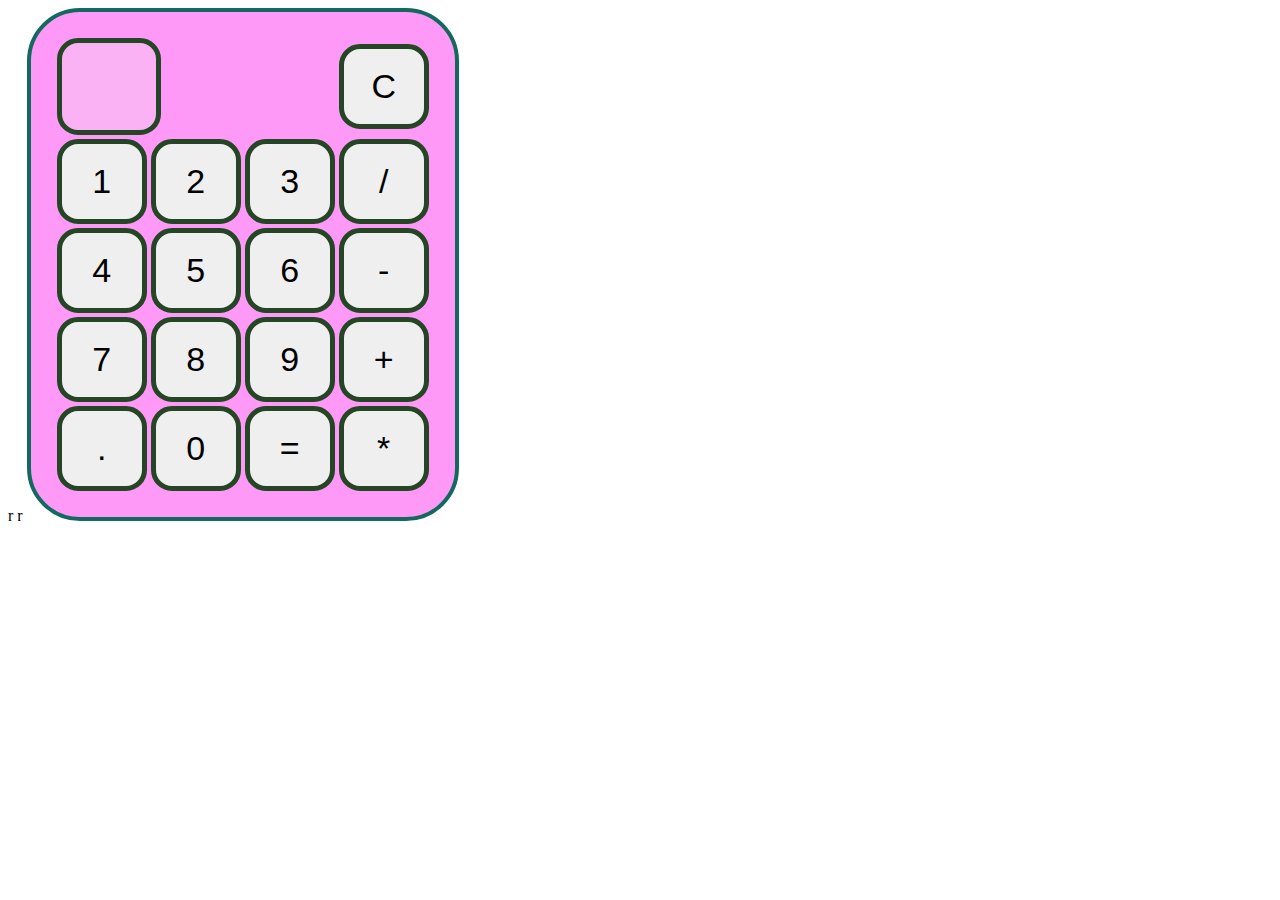
<file: task1/index.html>
<!DOCTYPE html>
<html lang="en" dir="ltr">

<head>
<meta charset="utf-8">
<title>Simple Calculator using HTML, CSS and JavaScript</title>
<link rel="stylesheet" href="style.css">r
</head>

<body>r

<table class="calculator" >
<tr>
<td colspan="3"> <input class="display-box" type="text" id="result" disabled /> </td>

<!-- clearScreen() function clears all the values -->
<td> <input type="button" value="C" onclick="clearScreen()" id="btn" /> </td>
</tr>
<tr>
<!-- display() function displays the value of clicked button -->
<td> <input type="button" value="1" onclick="display('1')" /> </td>
<td> <input type="button" value="2" onclick="display('2')" /> </td>
<td> <input type="button" value="3" onclick="display('3')" /> </td>
<td> <input type="button" value="/" onclick="display('/')" /> </td>
</tr>
<tr>
<td> <input type="button" value="4" onclick="display('4')" /> </td>
<td> <input type="button" value="5" onclick="display('5')" /> </td>
<td> <input type="button" value="6" onclick="display('6')" /> </td>
<td> <input type="button" value="-" onclick="display('-')" /> </td>
</tr>
<tr>
<td> <input type="button" value="7" onclick="display('7')" /> </td>
<td> <input type="button" value="8" onclick="display('8')" /> </td>
<td> <input type="button" value="9" onclick="display('9')" /> </td>
<td> <input type="button" value="+" onclick="display('+')" /> </td>
</tr>
<tr>
<td> <input type="button" value="." onclick="display('.')" /> </td>
<td> <input type="button" value="0" onclick="display('0')" /> </td>

<!-- calculate() function evaluates the mathematical expression -->
<td> <input type="button" value="=" onclick="calculate()" id="btn" /> </td>
<td> <input type="button" value="*" onclick="display('*')" /> </td>
</tr>
</table>

<script type="text/javascript" src="script.js"></script>

</body>

</html>
</file>
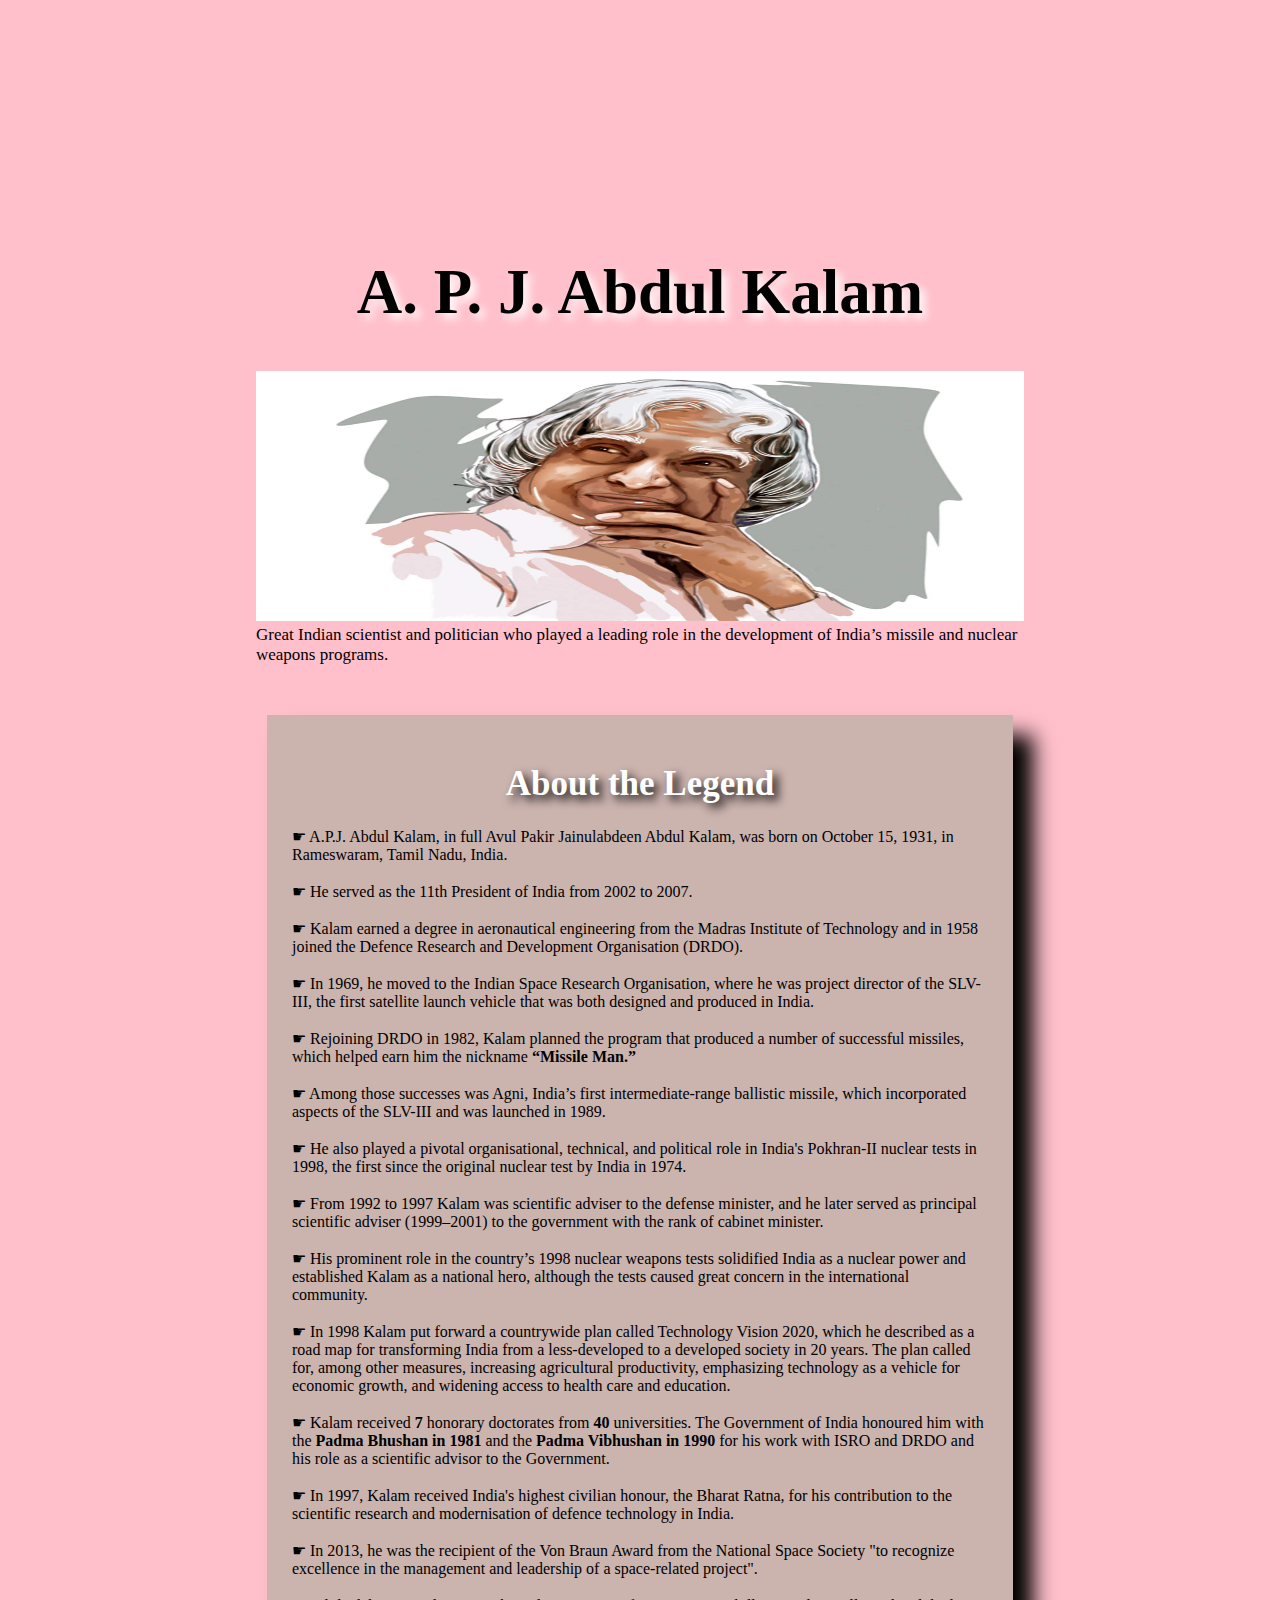
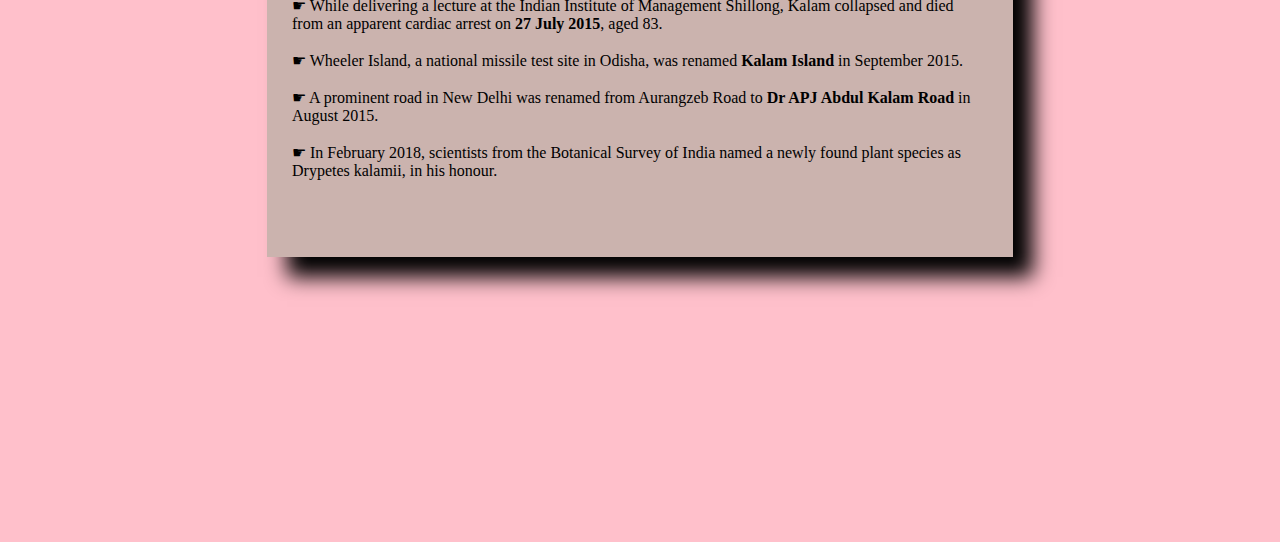
<file: task2/tributepage.html>
<!DOCTYPE html>
<html lang="en">
 
<head>
    <style>
 
        /* Styling the body element
        like body color and margin */
         
        body {
            background-color: pink;
            margin: 20%;
        }
 
        /* Styling the Title and giving
        shadow to the title */
        #title {
            text-align: center;
            text-shadow: 5px 5px 10px white;
            font-size: 7vh;
        }
 
        /* Setting width and display
        type of image */
        img {
            display: inline-block;
            width: 100%;
        }
 
        /* Setting font color and font
        size of the image-caption */
        #caption {
            font-size: 17px;
            font-family: Gill Sans;
            color: black;
        }
 
        /* Styling the content of the page like-
        padding, font-size, font color etc.*/
        div#tribute-data {
            background-color: rgb(46, 139, 87, 0.25);
            box-shadow: 20px 20px 20px black;
            font-family: Georgia;
            padding: 25px 25px;
            margin: 11px;
            margin-top: 50px;
        }
 
        /* Styling the title of the content */
        h1.title-APJ {
            font-size: 35px;
            color: white;
            text-align: center;
            text-shadow: 5px 5px 10px black;
        }
 
        /* Styling the link provided at the end */
        #tribute-link {
            text-decoration: none;
            color: black;
        }
    </style>
</head>
 
<body>
    <main id="main">
 
        <!-- Title of the page -->
        <h1 id="title">
            A. P. J. Abdul Kalam
        </h1>
 
        <div id="img">
 
            <!--Image of the Tribute Person-->
            <img src="APJ Kalam.png" id="image"
                alt="Error Loading Image" width="125" height="250">
            <small id="caption">
                Great Indian scientist and
                politician who played a leading
                role in the development of India’s
                missile and nuclear weapons
                programs.
            </small>
        </div>
 
        <div id="tribute-data">
 
            <!--Achievements and other
                details of the person-->
            <h1 class="title-APJ">
                About the Legend
            </h1>
 
             
 
<p>
                ☛ A.P.J. Abdul Kalam, in full
                Avul Pakir Jainulabdeen Abdul Kalam,
                was born on October 15, 1931, in
                Rameswaram, Tamil Nadu, India.<br><br>
                ☛ He served as the 11th President
                of India from 2002 to 2007.<br><br>
                ☛ Kalam earned a degree in
                aeronautical engineering from the
                Madras Institute of Technology and in
                1958 joined the Defence Research and
                Development Organisation (DRDO).<br><br>
                ☛ In 1969, he moved to the Indian
                Space Research Organisation, where he
                was project director of the SLV-III, the
                first satellite launch vehicle that was
                both designed and produced in India.
                <br><br> ☛ Rejoining DRDO in 1982,
                Kalam planned the program that produced
                a number of successful missiles, which
                helped earn him the nickname <strong>
                “Missile Man.”</strong>
                <br><br> ☛ Among those successes
                was Agni, India’s first intermediate-range
                ballistic missile, which incorporated
                aspects of the SLV-III and was launched
                in 1989.
                <br><br> ☛ He also played a
                pivotal organisational, technical,
                and political role in India's Pokhran-II
                nuclear tests in 1998, the first since
                the original nuclear test by India in 1974.
                <br><br> ☛ From 1992 to 1997 Kalam
                was scientific adviser to the defense
                minister, and he later served as principal
                scientific adviser (1999–2001) to the
                government with the rank of cabinet minister.
                <br><br> ☛ His prominent role in
                the country’s 1998 nuclear weapons tests
                solidified India as a nuclear power and
                established Kalam as a national hero,
                although the tests caused great concern
                in the international community.
                <br><br> ☛ In 1998 Kalam put
                forward a countrywide plan called
                Technology Vision 2020, which he described
                as a road map for transforming India from
                a less-developed to a developed society
                in 20 years. The plan called for, among
                other measures, increasing agricultural
                productivity, emphasizing technology as
                a vehicle for economic growth, and
                widening access to health care and
                education.
                <br><br> ☛ Kalam received <b>7</b>
                honorary doctorates from <b>40</b>
                universities. The Government of India
                honoured him with the <b>Padma Bhushan
                in 1981</b> and the <b>Padma Vibhushan
                in 1990</b> for his work with ISRO and
                DRDO and his role as a scientific advisor
                to the Government.
                <br><br> ☛ In 1997, Kalam received
                India's highest civilian honour, the
                Bharat Ratna, for his contribution to
                the scientific research and modernisation
                of defence technology in India.
                <br><br> ☛ In 2013, he was the
                recipient of the Von Braun Award from
                the National Space Society "to recognize
                excellence in the management and leadership
                of a space-related project".
                <br><br> ☛ While delivering a
                lecture at the Indian Institute of
                Management Shillong, Kalam collapsed and
                died from an apparent cardiac arrest on
                <b>27 July 2015</b>, aged 83.
                <br><br> ☛ Wheeler Island, a
                national missile test site in Odisha, was
                renamed <b>Kalam Island</b> in September
                2015.
                <br><br> ☛ A prominent road in
                New Delhi was renamed from Aurangzeb
                Road to <b>Dr APJ Abdul Kalam Road</b>
                in August 2015.
                <br><br> ☛ In February 2018,
                scientists from the Botanical Survey
                of India named a newly found plant
                species as Drypetes kalamii, in his
                honour.
                <br><br><br>
            </p>
 
 
        </div>
        <br>
            
    </main>
</body>
 
</html>
</file>
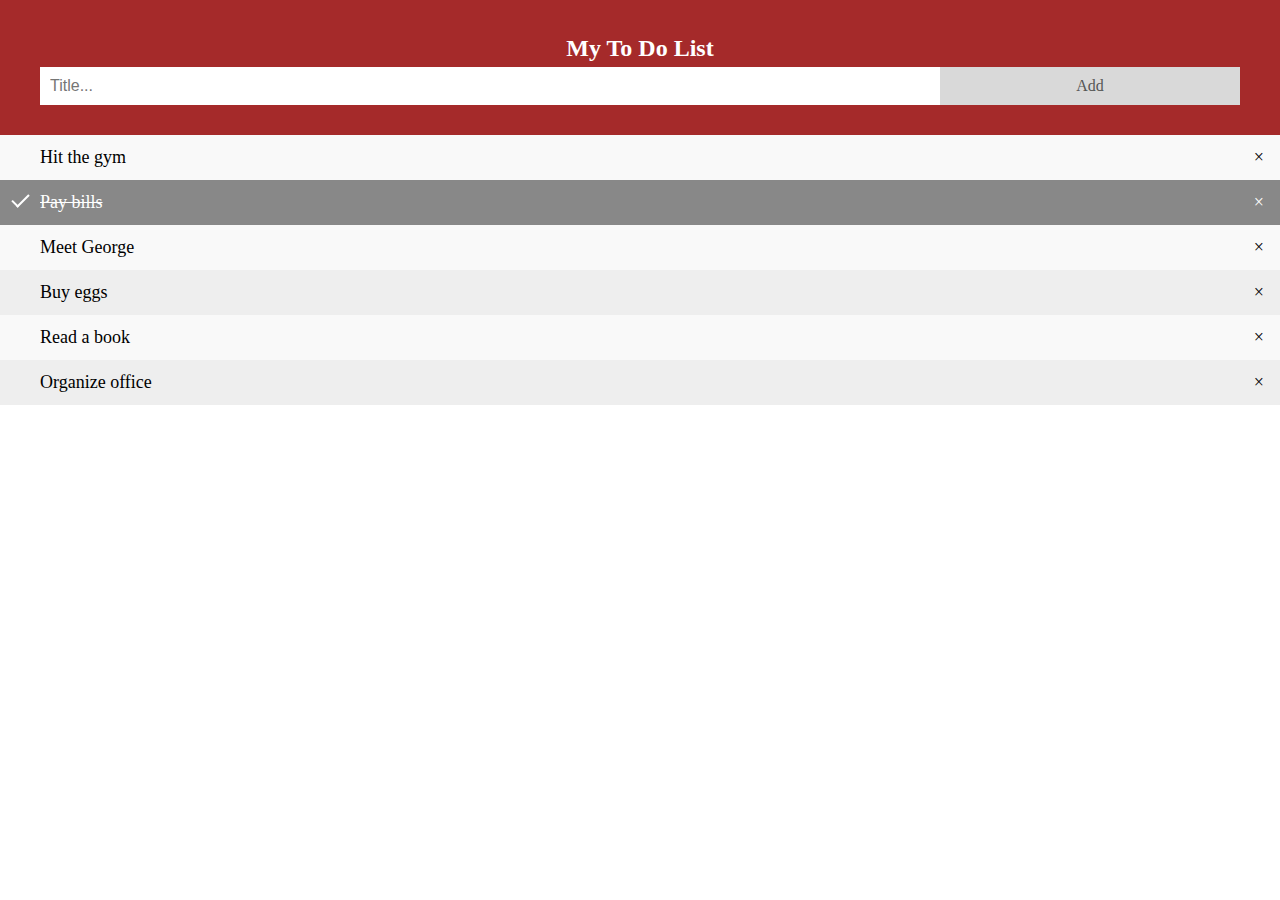
<file: task3/ToDolist.html>
<!DOCTYPE html>
<html>
<head>
<meta name="viewport" content="width=device-width, initial-scale=1">
<style>
body {
  margin: 0;
  min-width: 100px;
}

* {
  box-sizing: border-box;
 
}

ul {
  margin: 0;
  padding: 0;
}
ul li {
  cursor: pointer;
  position: relative;
  padding: 12px 8px 12px 40px;
  list-style-type: none;
  background: #eee;
  font-size: 18px;
  transition: 0.2s;
  
  -webkit-user-select: none;
  -moz-user-select: none;
  -ms-user-select: none;
  user-select: none;
}

ul li:nth-child(odd) {
  background: #f9f9f9;
}

ul li:hover {
  background: #ddd;
}

ul li.checked {
  background: #888;
  color: #fff;
  text-decoration: line-through;
}

ul li.checked::before {
  content: '';
  position: absolute;
  border-color: #fff;
  border-style: solid;
  border-width: 0 2px 2px 0;
  top: 10px;
  left: 16px;
  transform: rotate(45deg);
  height: 15px;
  width: 7px;
}

.close {
  position: absolute;
  right: 0;
  top: 0;
  padding: 12px 16px 12px 16px;
}

.close:hover {
  background-color: #f44336;
  color: white;
}

.header {
  background-color: brown;
  padding: 30px 40px;
  color: white;
  text-align: center;
}

.header:after {
  content: "";
  display: table;
  clear: both;
}

input {
  margin: 0;
  border: none;
  border-radius: 0;
  width: 75%;
  padding: 10px;
  float: left;
  font-size: 16px;
}


.addBtn {
  padding: 10px;
  width: 25%;
  background: #d9d9d9;
  color: #555;
  float: left;
  text-align: center;
  font-size: 16px;
  cursor: pointer;
  transition: 0.3s;
  border-radius: 0;
}

.addBtn:hover {
  background-color: #bbb;
}
</style>
</head>
<body>

<div id="myDIV" class="header">
  <h2 style="margin:5px">My To Do List</h2>
  <input type="text" id="myInput" placeholder="Title...">
  <span onclick="newElement()" class="addBtn">Add</span>
</div>

<ul id="myUL">
  <li>Hit the gym</li>
  <li class="checked">Pay bills</li>
  <li>Meet George</li>
  <li>Buy eggs</li>
  <li>Read a book</li>
  <li>Organize office</li>
</ul>

<script>
// Create a "close" button and append it to each list item
var myNodelist = document.getElementsByTagName("LI");
var i;
for (i = 0; i < myNodelist.length; i++) {
  var span = document.createElement("SPAN");
  var txt = document.createTextNode("\u00D7");
  span.className = "close";
  span.appendChild(txt);
  myNodelist[i].appendChild(span);
}

// Click on a close button to hide the current list item
var close = document.getElementsByClassName("close");
var i;
for (i = 0; i < close.length; i++) {
  close[i].onclick = function() {
    var div = this.parentElement;
    div.style.display = "none";
  }
}

// Add a "checked" symbol when clicking on a list item
var list = document.querySelector('ul');
list.addEventListener('click', function(ev) {
  if (ev.target.tagName === 'LI') {
    ev.target.classList.toggle('checked');
  }
}, false);

// Create a new list item when clicking on the "Add" button
function newElement() {
  var li = document.createElement("li");
  var inputValue = document.getElementById("myInput").value;
  var t = document.createTextNode(inputValue);
  li.appendChild(t);
  if (inputValue === '') {
    alert("You must write something!");
  } else {
    document.getElementById("myUL").appendChild(li);
  }
  document.getElementById("myInput").value = "";

  var span = document.createElement("SPAN");
  var txt = document.createTextNode("\u00D7");
  span.className = "close";
  span.appendChild(txt);
  li.appendChild(span);

  for (i = 0; i < close.length; i++) {
    close[i].onclick = function() {
      var div = this.parentElement;
      div.style.display = "none";
    }
  }
}
</script>

</body>
</html>
</file>
<file: task1/style.css>
.container{
    text-align: center;
    margin-top:23px
}

table{
    margin: auto;
}

input{
    border-radius: 21px;
    border: 5px solid #244624;
    font-size:34px;
    height: 85px;
    width: 90px;
}

button{
    border-radius: 20px;
    font-size: 40px;
    background: #978fa0;
    width: 100px;
    height: 100px;
    margin: 5px;
}

.calculator{ 
    border: 4px solid #13695d;
    background-color: #ff99f7;
    padding: 23px;
    border-radius: 53px;
    display: inline-block;
    
}

h1{
    font-size: 28px;
    font-family: 'Courier New', Courier, monospace;
}
</file>
